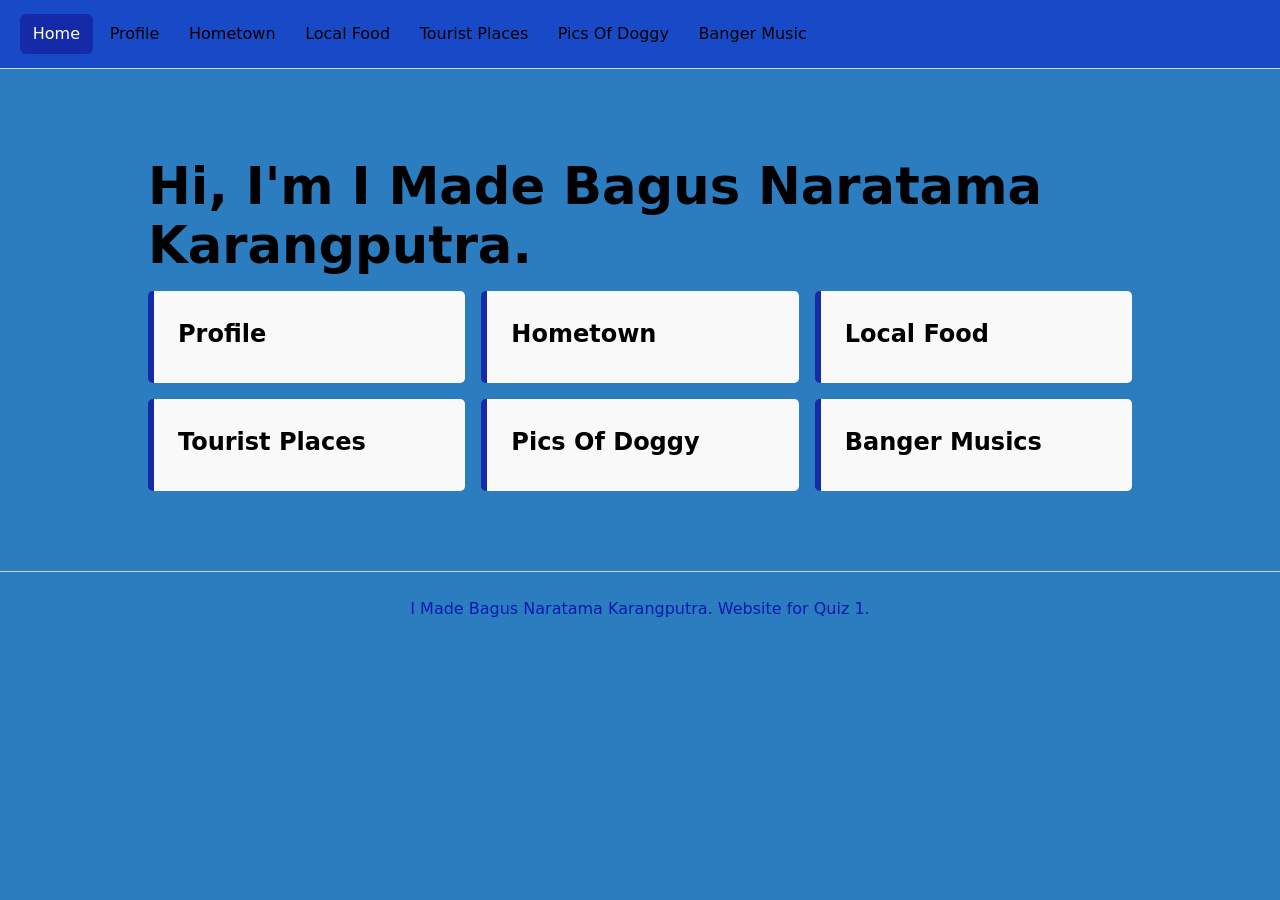
<file: quiz1/index.html>
<!DOCTYPE html>
<html lang="en"><head><meta charset="utf-8">
<meta name="viewport" content="width=device-width, initial-scale=1">
<title>Home | Hello </title>
<link rel="stylesheet" href="style.css"></head>
<body>
<header class="top">
<button id="menu" aria-label="Toggle menu" aria-expanded="false">Menu</button>
<nav id="nav"><a href="./" aria-current="page">Home</a><a href="profile/">Profile</a><a href="hometown/">Hometown</a><a href="food/">Local Food</a><a href="tourist/">Tourist Places</a><a href="MyDog/">Pics Of Doggy</a><a href="SongRecommendation/">Banger Music</a></nav></header>
<main><section class="hero"><h1>Hi, I'm I Made Bagus Naratama Karangputra.</h1>
<section class="grid">
<a class="tile" href="profile/"><h2>Profile</h2></a>
<a class="tile" href="hometown/"><h2>Hometown</h2></a>
<a class="tile" href="food/"><h2>Local Food</h2></a>
<a class="tile" href="tourist/"><h2>Tourist Places</h2></a>
<a class="tile" href="MyDog/"><h2>Pics Of Doggy</h2></a>
<a class="tile" href="SongRecommendation/"><h2>Banger Musics</h2></a>
</section>
</section>
</main>
<footer>I Made Bagus Naratama Karangputra. Website for Quiz 1.</footer>
<script src="script.js"></script></body></html>
</file>
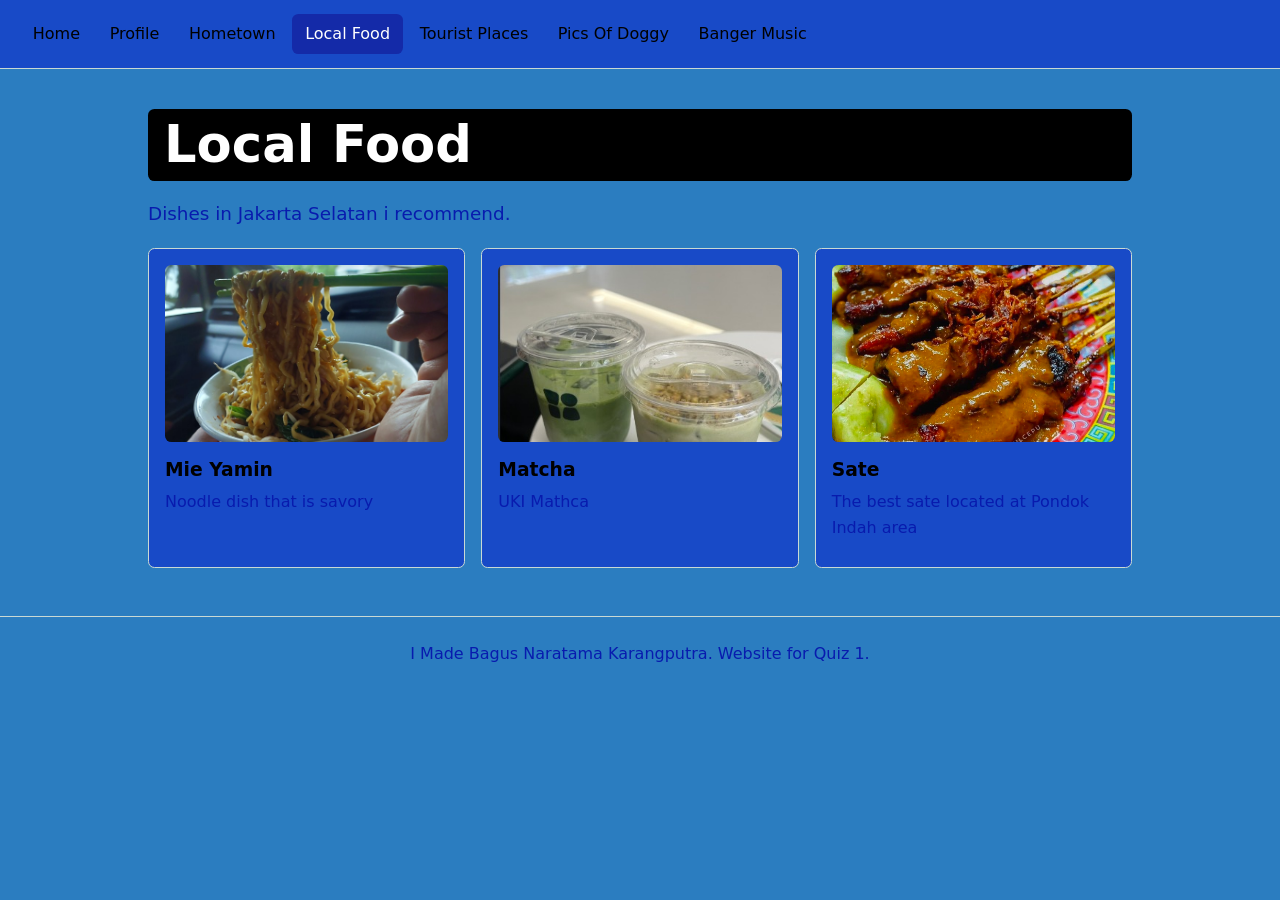
<file: quiz1/food/index.html>
<!DOCTYPE html>
<html lang="en"><head><meta charset="utf-8">
<meta name="viewport" content="width=device-width, initial-scale=1">
<title>Local Food | Yummy </title>
<link rel="stylesheet" href="../style.css"></head>
<body>
<header class="top">
<button id="menu" aria-label="Toggle menu" aria-expanded="false">Menu</button>
<nav id="nav"><a href="../">Home</a><a href="../profile/">Profile</a><a href="../hometown/">Hometown</a><a href="../food/" aria-current="page">Local Food</a><a href="../tourist/">Tourist Places</a><a href="../MyDog/">Pics Of Doggy</a><a href="../SongRecommendation/">Banger Music</a></nav></header>
<main><h1 class="TopLeftPartIdk">Local Food</h1><p class="lead">Dishes in Jakarta Selatan i recommend.</p>
<section class="cards">
<article class="card"><img class="photo small" src="../ImagesStore/MieYamin.jpeg" alt="Mie Yamin"><h3>Mie Yamin</h3><p>Noodle dish that is savory</p></article>
<article class="card"><img class="photo small" src="../ImagesStore/Matcha.jpeg" alt="Matcha"><h3>Matcha</h3><p>UKI Mathca</p></article>
<article class="card"><img class="photo small" src="../ImagesStore/sate.jpeg" alt="Sate"><h3>Sate</h3><p>The best sate located at Pondok Indah area</p></article>
</section></main>
<footer>I Made Bagus Naratama Karangputra. Website for Quiz 1.</footer>
<script src="../script.js"></script></body></html>
</file>
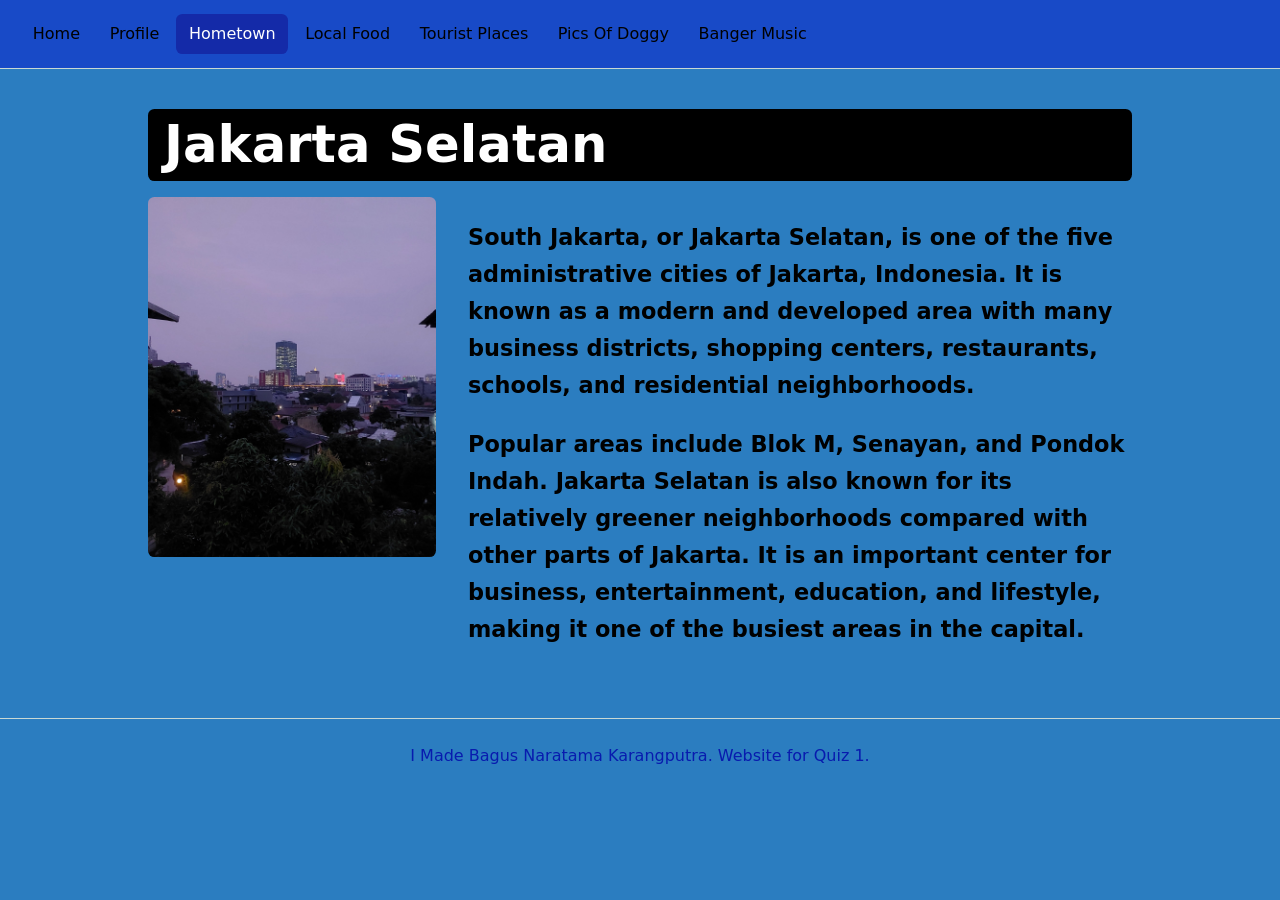
<file: quiz1/hometown/index.html>
<!DOCTYPE html>
<html lang="en"><head><meta charset="utf-8">
<meta name="viewport" content="width=device-width, initial-scale=1">
<title>Hometown | Here </title>
<link rel="stylesheet" href="../style.css"></head>
<body>
<header class="top">
<button id="menu" aria-label="Toggle menu" aria-expanded="false">Menu</button>
<nav id="nav"><a href="../">Home</a><a href="../profile/">Profile</a><a href="../hometown/" aria-current="page">Hometown</a><a href="../food/">Local Food</a><a href="../tourist/">Tourist Places</a><a href="../MyDog/">Pics Of Doggy</a><a href="../SongRecommendation/">Banger Music</a></nav></header>
<main>
<h1 class="TopLeftPartIdk">Jakarta Selatan</h1>
<div class="split">
<img class="photo" src="../ImagesStore/JakartaOwnPhoto.jpeg" alt="Jakarta">
<div>
<p class="intro">South Jakarta, or Jakarta Selatan, is one of the five administrative cities of Jakarta, Indonesia. It is known as a modern and developed area with many business districts, shopping centers, restaurants, schools, and residential neighborhoods.</p>
<p class="intro">Popular areas include Blok M, Senayan, and Pondok Indah. Jakarta Selatan is also known for its relatively greener neighborhoods compared with other parts of Jakarta. It is an important center for business, entertainment, education, and lifestyle, making it one of the busiest areas in the capital.</p>
</div>
</div>
</main>
<footer>I Made Bagus Naratama Karangputra. Website for Quiz 1.</footer>
<script src="../script.js"></script></body></html>
</file>
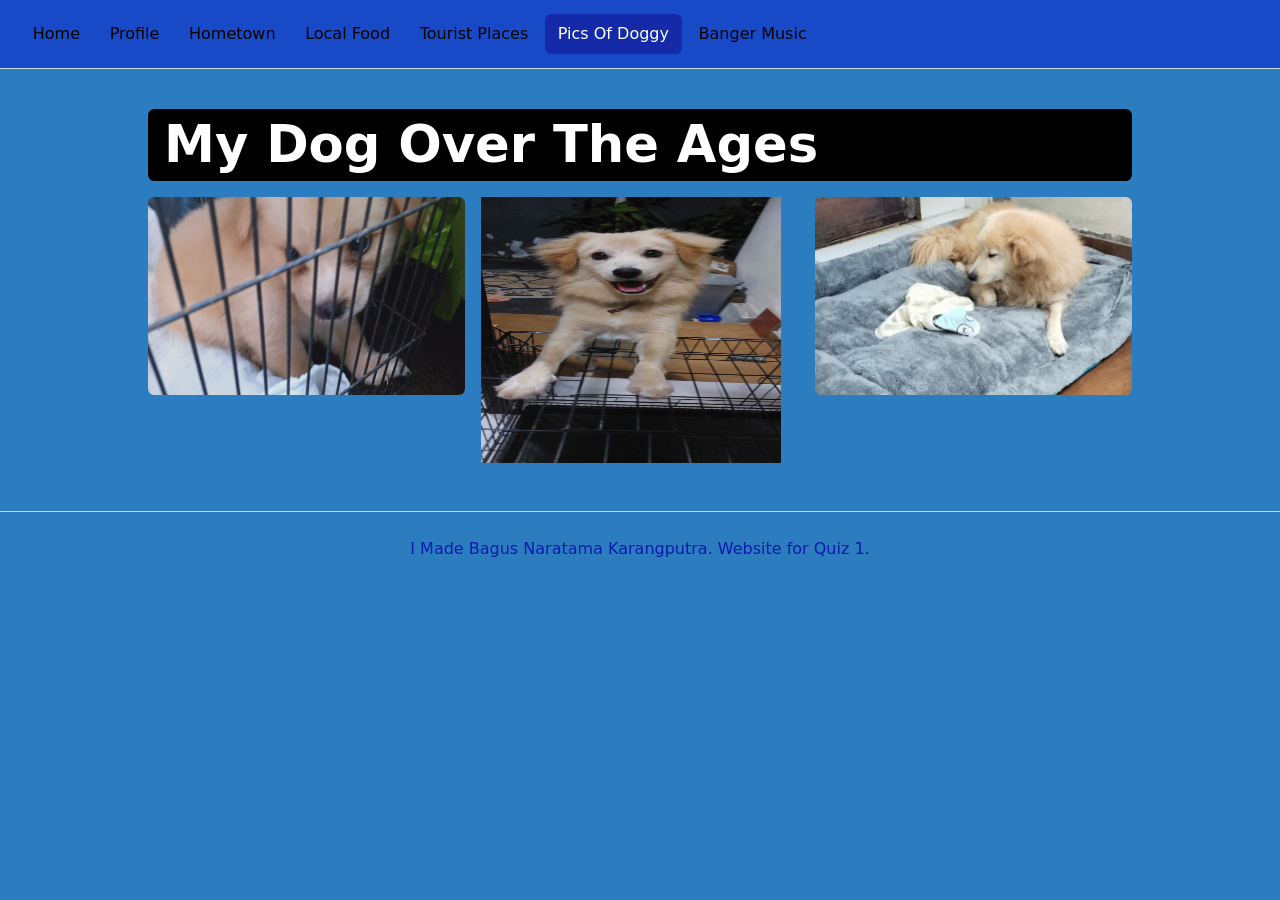
<file: quiz1/MyDog/index.html>
<!DOCTYPE html>
<html lang="en"><head><meta charset="utf-8">
<meta name="viewport" content="width=device-width, initial-scale=1">
<title>Dog | Woof </title>
<link rel="stylesheet" href="../style.css"></head>
<body>
<header class="top">
<button id="menu" aria-label="Toggle menu" aria-expanded="false">Menu</button>
<nav id="nav"><a href="../">Home</a><a href="../profile/">Profile</a><a href="../hometown/">Hometown</a><a href="../food/">Local Food</a><a href="../tourist/">Tourist Places</a><a href="../MyDog/" aria-current="page">Pics Of Doggy</a><a href="../SongRecommendation/">Banger Music</a></nav></header>
<main>
<h1 class="TopLeftPartIdk">My Dog Over The Ages</h1>
<div class="gallery">
  <img class="photo small" src="../ImagesStore/BabyDoggo.jpeg" alt="dog">
  <img class="teenage" src="../ImagesStore/TeenageDoggo.jpeg" alt="dog">
  <img class="photo small" src="../ImagesStore/AdultDoggo.jpeg" alt="dog">
</div>
</main>
<footer>I Made Bagus Naratama Karangputra. Website for Quiz 1.</footer>
<script src="../script.js"></script></body></html>
</file>
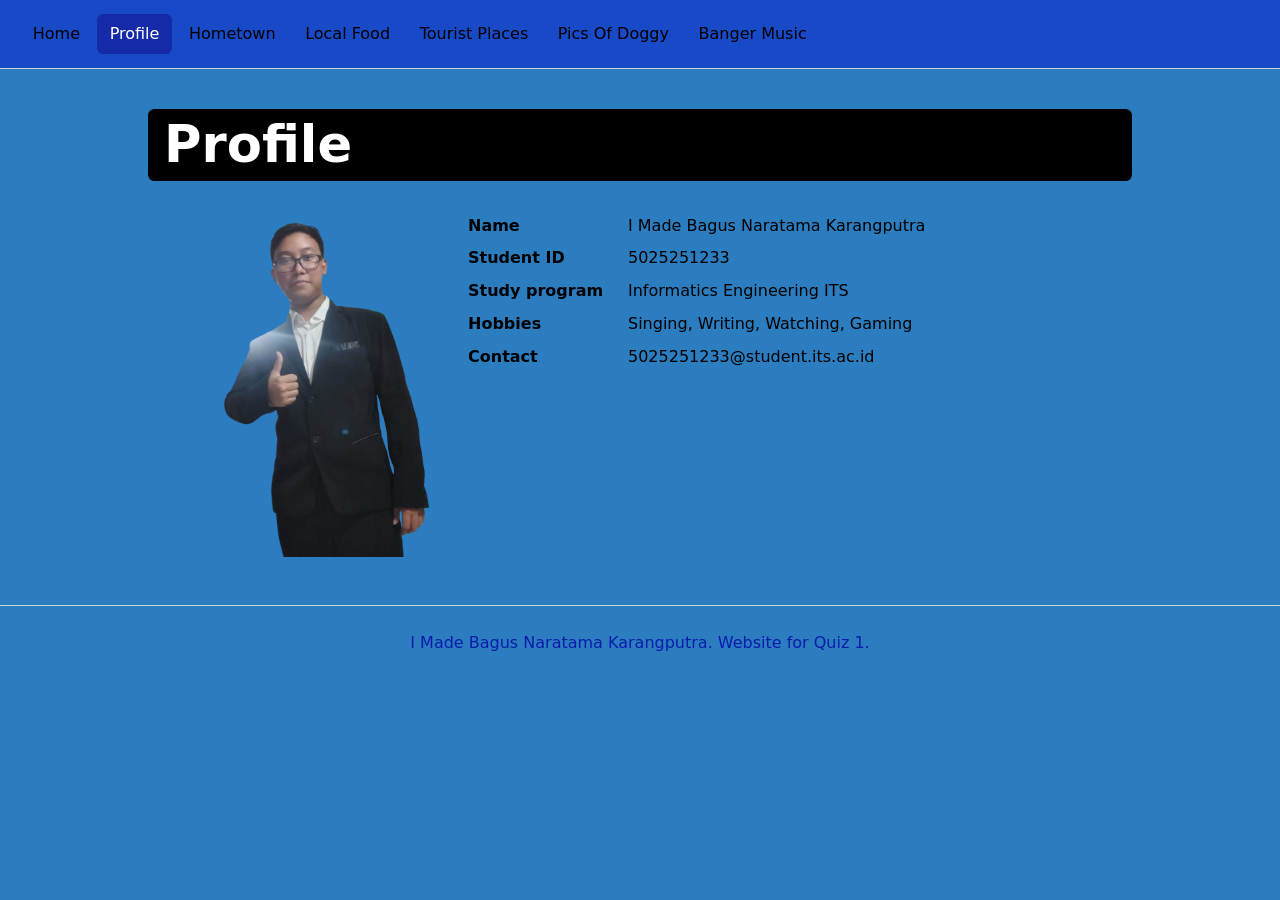
<file: quiz1/profile/index.html>
<!DOCTYPE html>
<html lang="en"><head><meta charset="utf-8">
<meta name="viewport" content="width=device-width, initial-scale=1">
<title>Profile | Look at me</title>
<link rel="stylesheet" href="../style.css"></head>
<body>
<header class="top">
<button id="menu" aria-label="Toggle menu" aria-expanded="false">Menu</button>
<nav id="nav"><a href="../">Home</a><a href="../profile/" aria-current="page">Profile</a><a href="../hometown/">Hometown</a><a href="../food/">Local Food</a><a href="../tourist/">Tourist Places</a><a href="../MyDog/">Pics Of Doggy</a><a href="../SongRecommendation/">Banger Music</a></nav></header>
<main><h1 class="TopLeftPartIdk">Profile</h1><div class="split">
<img class="photo" src="../ImagesStore/Myself.jpeg" alt="SayMyName">
<div><dl>
<dt>Name</dt><dd>I Made Bagus Naratama Karangputra</dd>
<dt>Student ID</dt><dd>5025251233</dd>
<dt>Study program</dt><dd>Informatics Engineering ITS</dd>
<dt>Hobbies</dt><dd>Singing, Writing, Watching, Gaming</dd>
<dt>Contact</dt><dd>5025251233@student.its.ac.id</dd></dl>
</div>
</div>
</main>
<footer>I Made Bagus Naratama Karangputra. Website for Quiz 1.</footer>
<script src="../script.js"></script></body></html>
</file>
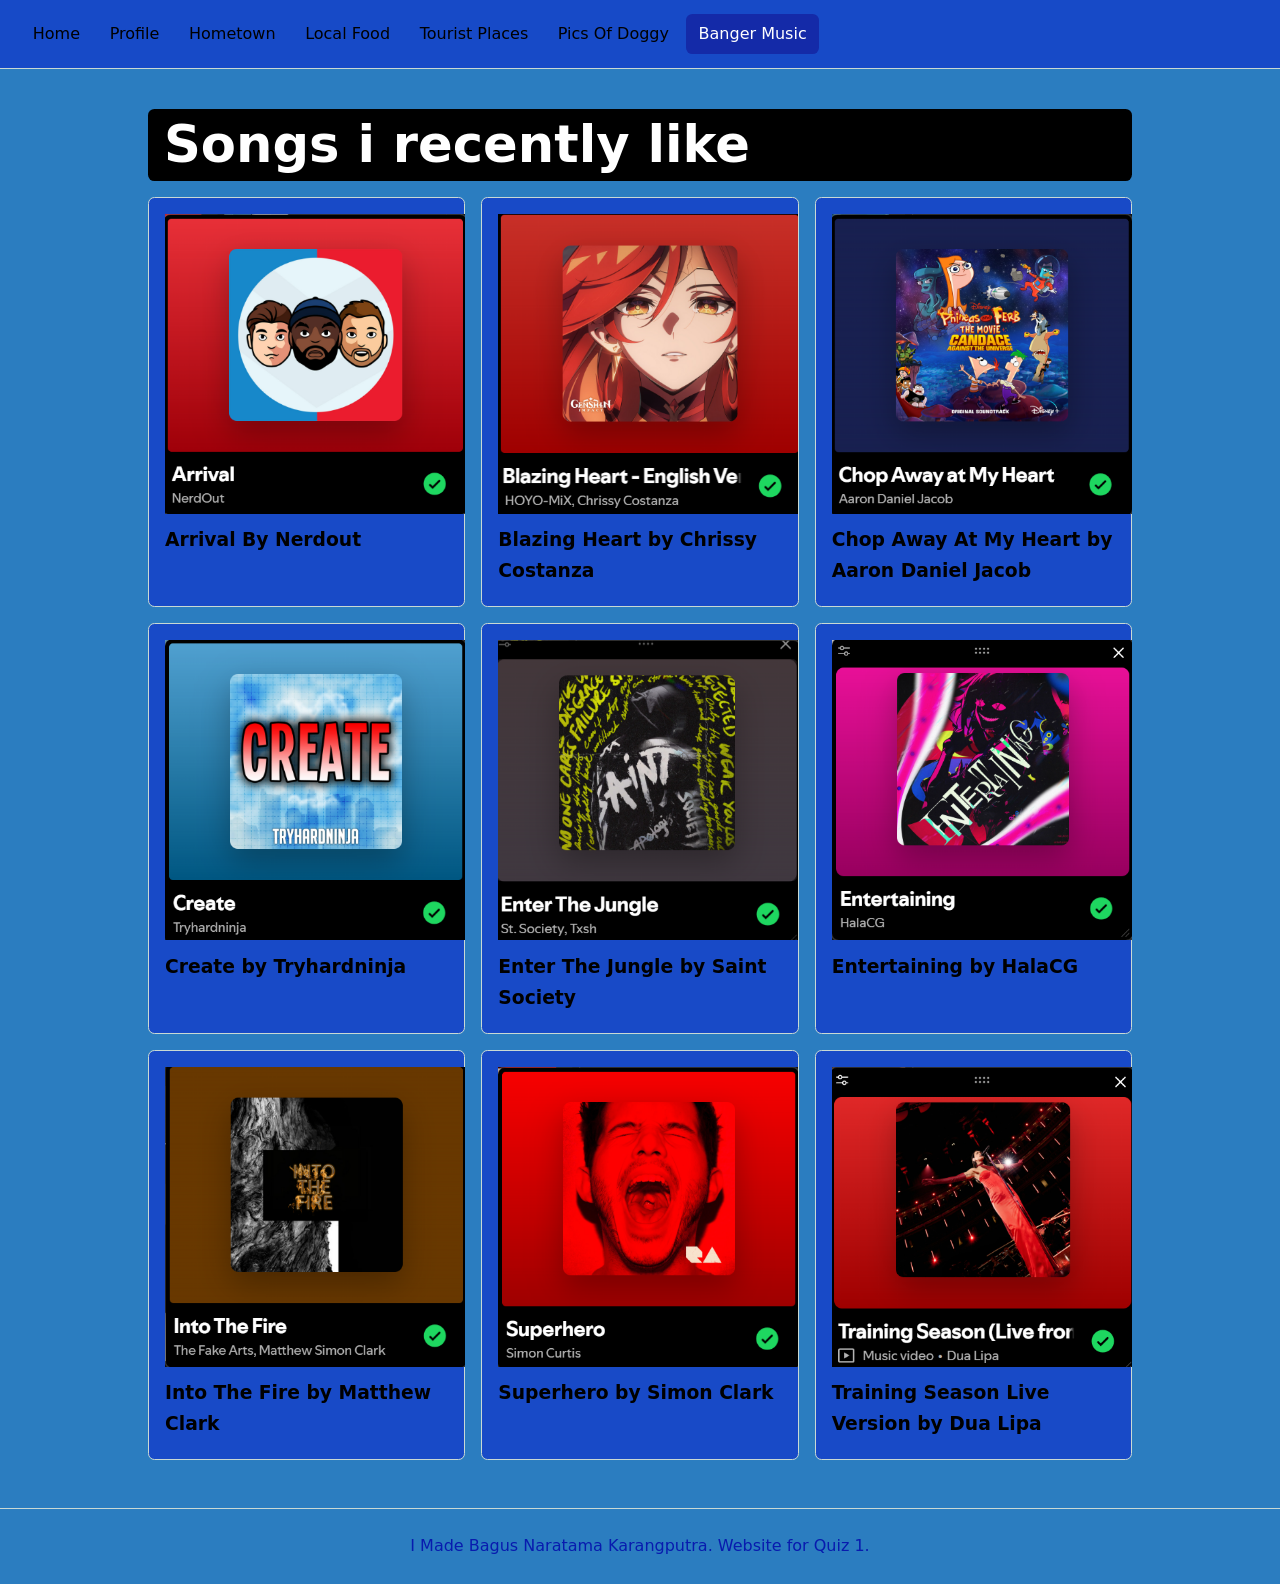
<file: quiz1/SongRecommendation/index.html>
<!DOCTYPE html>
<html lang="en"><head><meta charset="utf-8">
<meta name="viewport" content="width=device-width, initial-scale=1">
<title>Music | Banger </title>
<link rel="stylesheet" href="../style.css"></head>
<body>
<header class="top">
<nav id="nav"><a href="../">Home</a><a href="../profile/">Profile</a><a href="../hometown/">Hometown</a><a href="../food/">Local Food</a><a href="../tourist/">Tourist Places</a><a href="../MyDog/">Pics Of Doggy</a><a href="../SongRecommendation/" aria-current="page">Banger Music</a></nav></header>
<main><h1 class="TopLeftPartIdk">Songs i recently like</h1>
<section class="cards">
<article class="card"><img class="SongSize" src="../ImagesStore/Arrival.png" alt="song"><h3>Arrival By Nerdout</h3></article>
<article class="card"><img class="SongSize" src="../ImagesStore/Blazing Heart.png" alt="song"><h3>Blazing Heart by Chrissy Costanza</h3></article>
<article class="card"><img class="SongSize" src="../ImagesStore/Chop Away At My Heart.png" alt="song"><h3>Chop Away At My Heart by Aaron Daniel Jacob </h3></article>
<article class="card"><img class="SongSize" src="../ImagesStore/Create.png" alt="song"><h3>Create by Tryhardninja</h3></article>
<article class="card"><img class="SongSize" src="../ImagesStore/Enter The Jungle.png" alt="song"><h3>Enter The Jungle by Saint Society</h3></article>
<article class="card"><img class="SongSize" src="../ImagesStore/Entertaining.png" alt="song"><h3>Entertaining by HalaCG</h3></article>
<article class="card"><img class="SongSize" src="../ImagesStore/Into The Fire.png" alt="song"><h3>Into The Fire by Matthew Clark</h3></article>
<article class="card"><img class="SongSize" src="../ImagesStore/Superhero.png" alt="song"><h3>Superhero by Simon Clark</h3></article>
<article class="card"><img class="SongSize" src="../ImagesStore/Training Season LIVE.png" alt="song"><h3>Training Season Live Version by Dua Lipa</h3></article>
</section></main>
<footer>I Made Bagus Naratama Karangputra. Website for Quiz 1.</footer>
<script src="../script.js"></script></body></html>
</file>
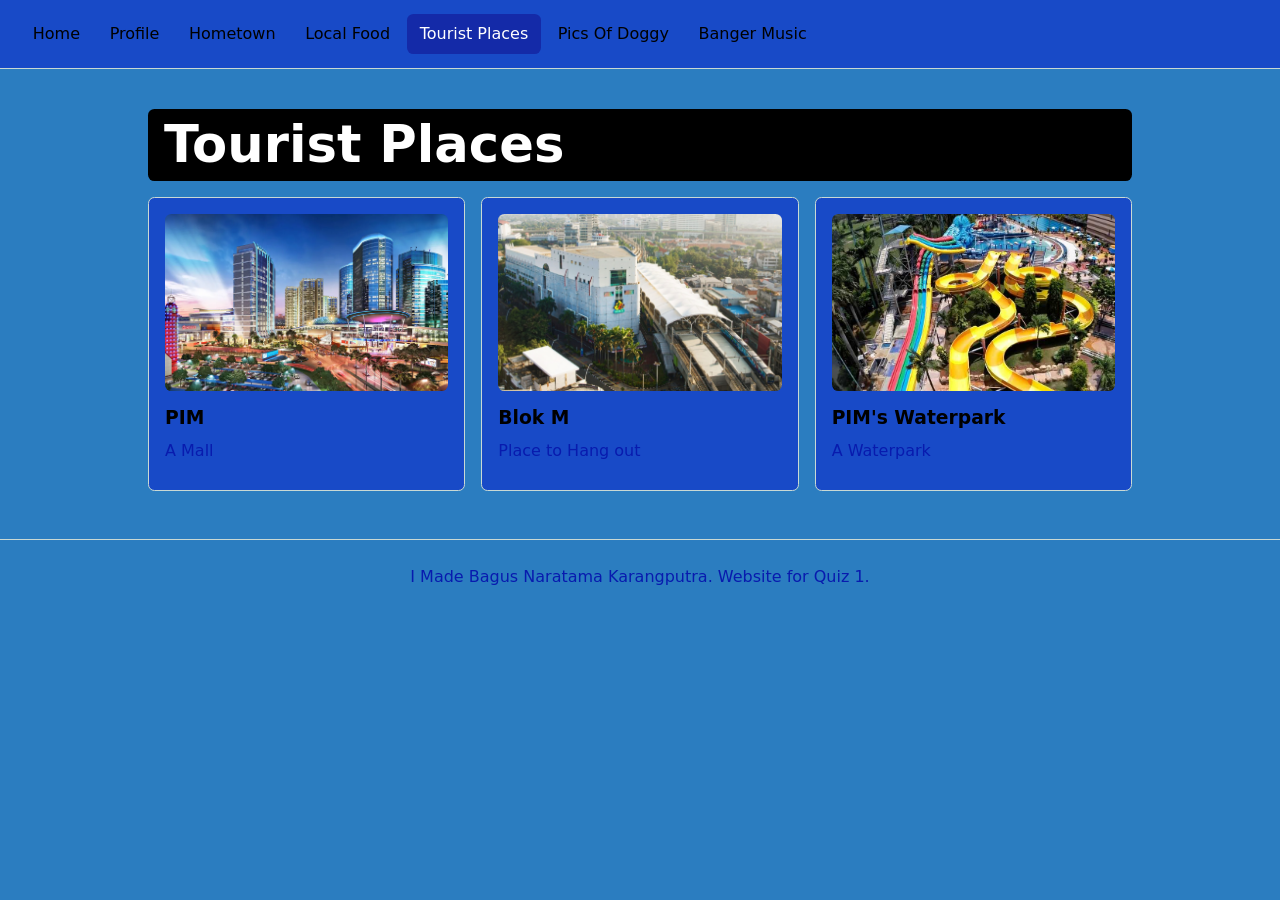
<file: quiz1/tourist/index.html>
<!DOCTYPE html>
<html lang="en"><head><meta charset="utf-8">
<meta name="viewport" content="width=device-width, initial-scale=1">
<title>Tourist Places | P2W Places</title>
<link rel="stylesheet" href="../style.css"></head>
<body>
<header class="top">
<button id="menu" aria-label="Toggle menu" aria-expanded="false">Menu</button>
<nav id="nav"><a href="../">Home</a><a href="../profile/">Profile</a><a href="../hometown/">Hometown</a><a href="../food/">Local Food</a><a href="../tourist/" aria-current="page">Tourist Places</a><a href="../MyDog/">Pics Of Doggy</a><a href="../SongRecommendation/">Banger Music</a></nav></header>
<main><h1 class="TopLeftPartIdk">Tourist Places</h1>
<section class="cards" id="places">
<article class="card place"><img class="photo small" src="../ImagesStore/PIM.jpeg" alt="Pondok Indah Mall"><h3>PIM</h3><p>A Mall</p></article>
<article class="card place"><img class="photo small" src="../ImagesStore/BlokM.jpeg" alt="BlokM"><h3>Blok M</h3><p>Place to Hang out</p></article>
<article class="card place"><img class="photo small" src="../ImagesStore/PIMWaterPark.jpg" alt="WaterPark"><h3>PIM's Waterpark</h3><p>A Waterpark</p></article>
</section>
</main>
<footer>I Made Bagus Naratama Karangputra. Website for Quiz 1.</footer>
<script src="../script.js"></script></body></html>
</file>
<file: quiz1/style.css>
*{box-sizing:border-box}
:root{--bg:#2b7dc0;--ink:#000000;--muted:#081bae;--brand:#142aa8;--soft:#f9f9f9;--card:#0920ce8a;--line:#c9d9d4}
body{margin:0;font:1rem/1.65 "Segoe UI",system-ui,sans-serif;background:var(--bg);color:var(--ink)}
main{max-width:64rem;margin:0 auto;padding:2rem 1.25rem 3rem}
h1{font-size:clamp(2rem,5vw,3.2rem);line-height:1.15;margin:.5rem 0 1rem}
.lead{font-size:1.15rem;color:var(--muted);max-width:40rem}
a{color:var(--brand)}
a:focus-visible,button:focus-visible{outline:3px solid var(--brand);outline-offset:2px}

/* Header and menu */
.top{display:flex;flex-wrap:wrap;align-items:center;gap:.5rem;padding:.9rem 1.25rem;border-bottom:1px solid var(--line);background:var(--card);position:sticky;top:0}
nav{display:flex;gap:.25rem;flex-wrap:wrap}
nav a{padding:.4rem .8rem;border-radius:.4rem;text-decoration:none;color:var(--ink)}
nav a:hover{background:var(--soft)}
nav a[aria-current=page]{background:var(--brand);color:#fff}
#menu{display:none}
button{font:inherit;cursor:pointer;padding:.45rem .9rem;border-radius:.4rem;border:1px solid var(--brand);background:transparent;color:var(--brand)}
button:hover{background:var(--brand);color:#fff}

/* Homepage */
.hero{padding:3rem 0 2rem}
.grid,.cards{display:grid;grid-template-columns:repeat(auto-fit,minmax(15rem,1fr));gap:1rem}
.tile{display:block;padding:1.5rem;background:var(--soft);border-left:6px solid var(--brand);border-radius:.3rem;text-decoration:none;color:var(--ink)}
.tile h2{margin:0 0 .3rem}
.tile:hover{background:var(--line)}

/* Photos, profile and hometown layout */
.split{display:grid;grid-template-columns:minmax(0,18rem) 1fr;gap:2rem;align-items:start}
.photo{width:100%;aspect-ratio:4/5;object-fit:cover;border-radius:.4rem;display:block}
.photo.small{aspect-ratio:16/10;margin-bottom:.8rem}
dl{display:grid;grid-template-columns:9rem 1fr;gap:.4rem 1rem}
dt{font-weight:600}dd{margin:0}
.intro{font-size:1.4rem;font-weight:600}

/* Cards (food, tourist, songs) */
.card{background:var(--card);border:1px solid var(--line);border-radius:.4rem;padding:1rem}
.card h3{margin:.2rem 0}.card p{margin:.2rem 0 .6rem;color:var(--muted)}

/* Dog and song pages */
.gallery{display:grid;grid-template-columns:repeat(3,1fr);gap:1rem}
img.teenage{width:300px;aspect-ratio:18/16;object-fit:fill}
img.SongSize{width:300px;aspect-ratio:1/1;object-fit:fill}

/* Page title bar */
.TopLeftPartIdk{background:#000000;color:#fff;padding:.4rem 1rem;border-radius:.4rem}

footer{padding:1.5rem;text-align:center;color:var(--muted);border-top:1px solid var(--line)}

/* Phones */
@media(max-width:640px){#menu{display:block}nav{display:none;width:100%;flex-direction:column}nav.open{display:flex}.split{grid-template-columns:1fr}dl{grid-template-columns:1fr}}
</file>
